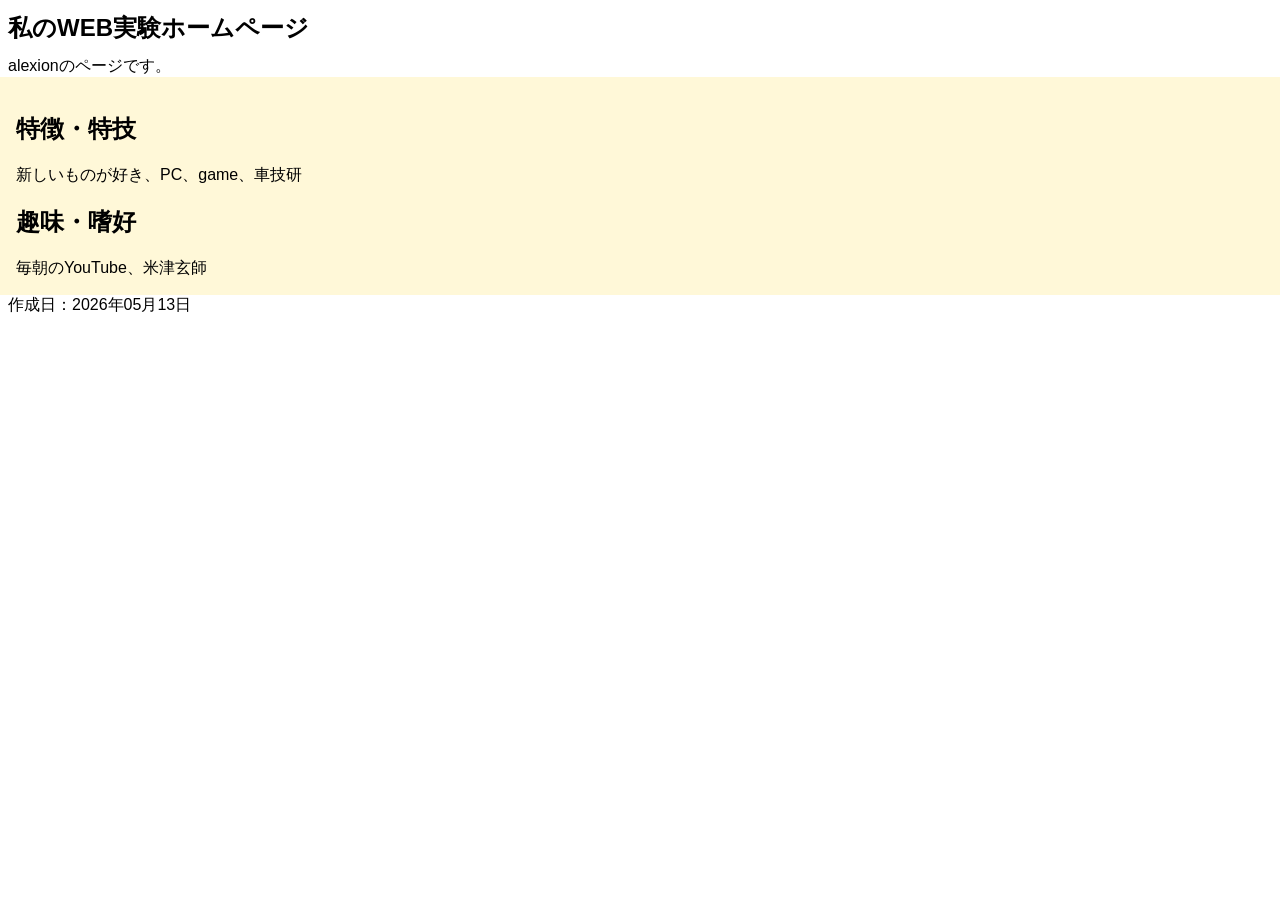
<file: index.html>
<!DOCTYPE html>
<html lang='ja'>
<head>
  <meta charset='utf-8'>
  <title>私のホームページ</title>
  <meta property="og:title" content="私のホームページ">
  <meta property="og:description" content="私のホームページ">
  <meta name="theme-color" content="#ECECF7">
  <meta name="msapplication-TileColor" content="#ECECF7">
  <link rel="icon" type="image/png" xhref="icon.png">
  <link rel="apple-touch-icon" xhref="icon.png">
  <meta name="msapplication-square310x310logo" xcontent="icon.png">
  <meta name="twitter:card" content="summary_large_image">
  <meta property="og:image" content="https://yourdomain/ogp.jpg">
  <meta name="twitter:image" content="https://yourdomain/ogp.jpg">

  <meta name="viewport" content="width=device-width, initial-scale=1.0">
  <meta name="format-detection" content="telephone=no">

  <link rel="stylesheet" href="index.css">
</head>
<body>
  <div class=header>
    <h1>私のWEB実験ホームページ</h1>
    <div>alexionのページです。</div>
  </div>
  <div class=main>
    <div>
      <h2>特徴・特技</h2>
      <div>
        新しいものが好き、PC、game、車技研
      </div>
    </div>

    <div>
      <h2>趣味・嗜好</h2>
      <div>
        毎朝のYouTube、米津玄師
      </div>
    </div>
  </div>
  <div class=footer>
    作成日：2026年05月13日
  </div>
</body>
</html>
</file>
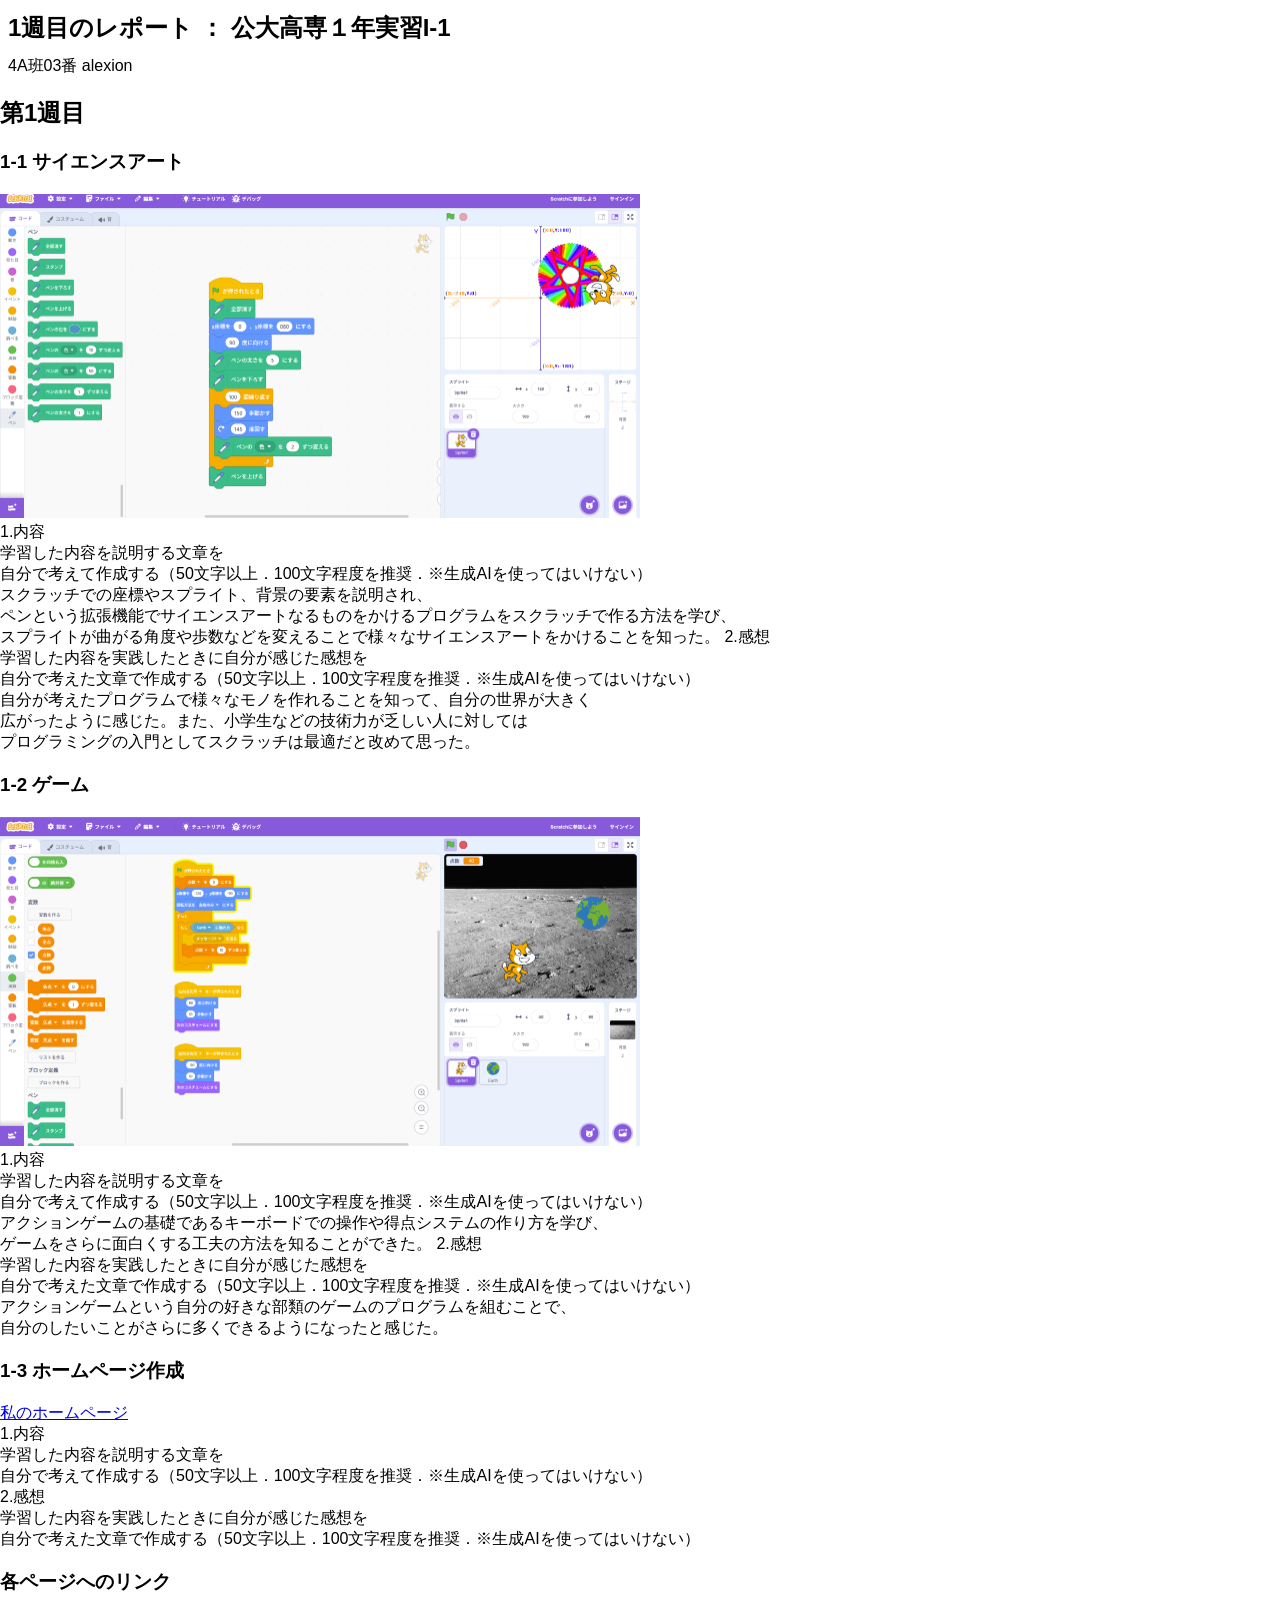
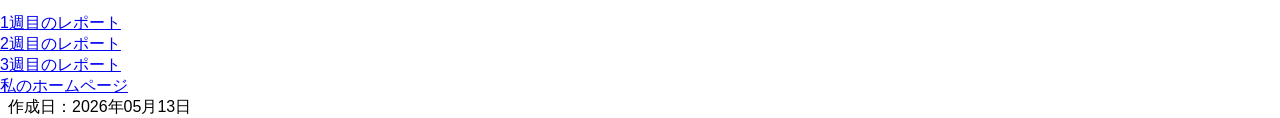
<file: rep01.html>
<!DOCTYPE html>
<html lang='ja'>
<head>
  <meta charset='utf-8'>
  <title>I-1 1st Web Report</title>
  <meta property="og:title" content="1週目のレポート">
  <meta property="og:description" content="1週目のレポート：公大高専１年実習I-1">
  <meta name="theme-color" content="#ECECF7">
  <meta name="msapplication-TileColor" content="#ECECF7">
  <link rel="icon" type="image/png" xhref="icon.png">
  <link rel="apple-touch-icon" xhref="icon.png">
  <meta name="msapplication-square310x310logo" xcontent="icon.png">
  <meta name="twitter:card" content="summary_large_image">
  <meta property="og:image" content="https://yourdomain/ogp.jpg">
  <meta name="twitter:image" content="https://yourdomain/ogp.jpg">

  <meta name="viewport" content="width=device-width, initial-scale=1.0">
  <meta name="format-detection" content="telephone=no">

  <link rel="stylesheet" href="index.css">
</head>
<body>
  <div class=header>
    <h1>1週目のレポート ： 公大高専１年実習I-1</h1>
    <div>4A班03番 alexion</div>
  </div>
  <div class=1week>
    <h2>第1週目</h2>
    <div>
      <h3>1-1 サイエンスアート</h3>
      <img src="art.png" alt="ラインアートの画像" width="50%" height="50%">
      <div>
        1.内容<br>
        学習した内容を説明する文章を<br>
        自分で考えて作成する（50文字以上．100文字程度を推奨．※生成AIを使ってはいけない）<br>
        スクラッチでの座標やスプライト、背景の要素を説明され、<br>
        ペンという拡張機能でサイエンスアートなるものをかけるプログラムをスクラッチで作る方法を学び、<br>
        スプライトが曲がる角度や歩数などを変えることで様々なサイエンスアートをかけることを知った。
        2.感想<br>
        学習した内容を実践したときに自分が感じた感想を<br>
        自分で考えた文章で作成する（50文字以上．100文字程度を推奨．※生成AIを使ってはいけない）<br>
        自分が考えたプログラムで様々なモノを作れることを知って、自分の世界が大きく<br>
        広がったように感じた。また、小学生などの技術力が乏しい人に対しては<br>
        プログラミングの入門としてスクラッチは最適だと改めて思った。
      </div>
    </div>

    <div>
      <h3>1-2 ゲーム</h3>
      <img src="game.png" alt="りんごチャッチゲームの画像" width="50%" height="50%">
      <div>
        1.内容<br>
        学習した内容を説明する文章を<br>
        自分で考えて作成する（50文字以上．100文字程度を推奨．※生成AIを使ってはいけない）<br>
        アクションゲームの基礎であるキーボードでの操作や得点システムの作り方を学び、<br>
        ゲームをさらに面白くする工夫の方法を知ることができた。
        
        2.感想<br>
        学習した内容を実践したときに自分が感じた感想を<br>
        自分で考えた文章で作成する（50文字以上．100文字程度を推奨．※生成AIを使ってはいけない）<br>
        アクションゲームという自分の好きな部類のゲームのプログラムを組むことで、<br>
        自分のしたいことがさらに多くできるようになったと感じた。
        
      </div>
    </div>

    <div>
      <h3>1-3 ホームページ作成</h3>
      <div>
        <!-- 下のyourIDを 自分のIDに書き替える↓ -->
        <a href="https://alexion-64831.github.io/web/">私のホームページ</a><br>
        1.内容<br>
        学習した内容を説明する文章を<br>
        自分で考えて作成する（50文字以上．100文字程度を推奨．※生成AIを使ってはいけない）<br>
        2.感想<br>
        学習した内容を実践したときに自分が感じた感想を<br>
        自分で考えた文章で作成する（50文字以上．100文字程度を推奨．※生成AIを使ってはいけない）<br>
      </div>
    </div>

    <div>
      <h3>各ページへのリンク</h3>
      <div>
        <!-- 下のyourIDを 自分のIDに書き替える↓ -->
        <a href="https://alexion-64831.github.io/web/rep01.html">1週目のレポート</a><br>
        <a href="https://alexion-64831.github.io/web/rep02.html">2週目のレポート</a><br>
        <a href="https://alexion-64831.github.io/web/rep03.html">3週目のレポート</a><br>
        <a href="https://alexion-64831.github.io/web/">私のホームページ</a><br>
      </div>
    </div>
  </div>
  <div class=footer>
    作成日：2026年05月13日
  </div>
</body>
</html>
</file>
<file: index.css>
body {
  font-family: sans-serif;
  margin: 0;
  padding: 0;
}
.header {
  background-color: white;
  padding: 0 .5em;
}
.footer {
  background-color: white;
  padding: 0 .5em;
}
.main {
  background-color: #fff8d8;
  padding: 1em;
}
h1 {
  font-size: 150%;
  margin: 0 0;
  padding: .5em 0;
}
div {
  padding: 0vw 0vh;
  margin: 0vw 0vh;
}
</file>
